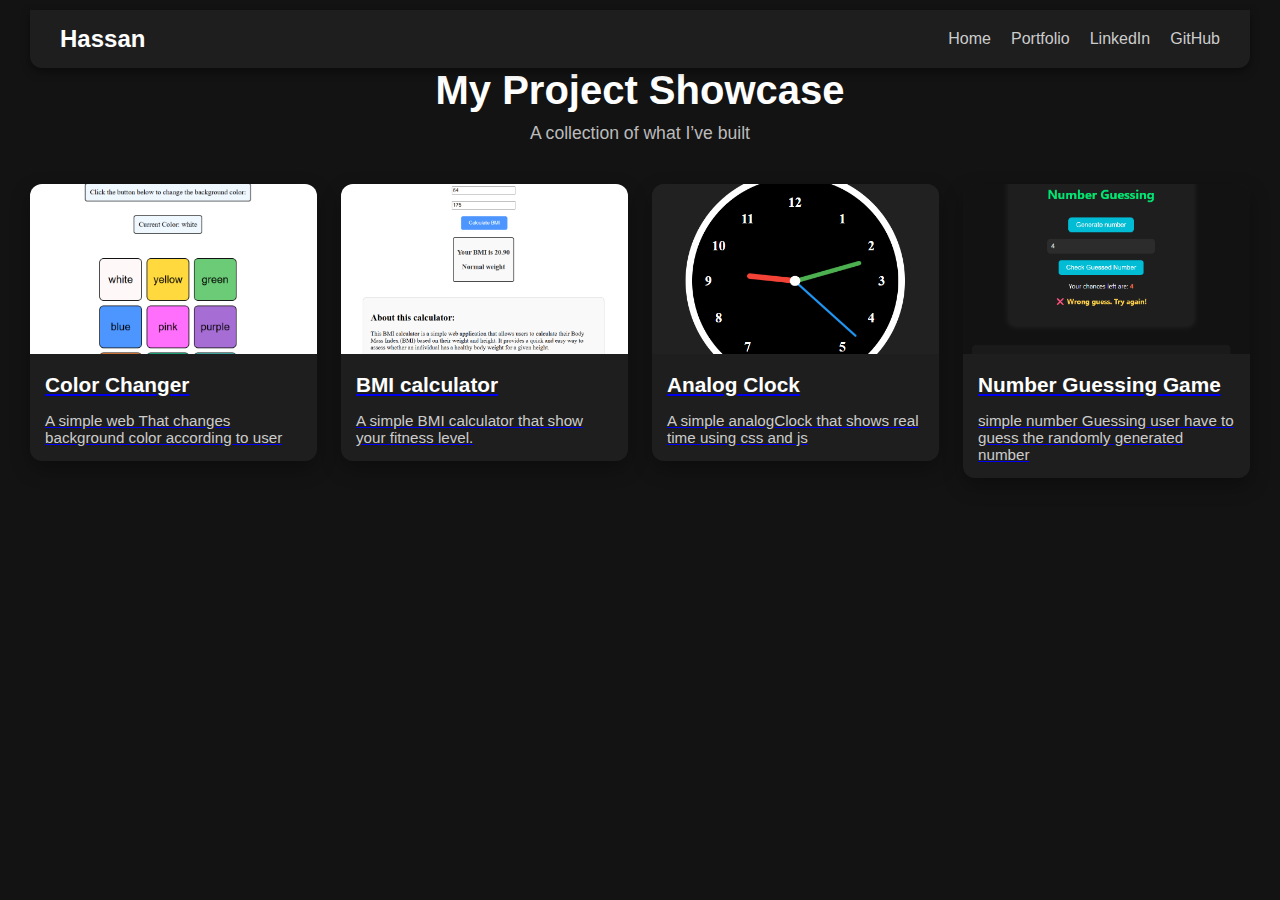
<file: projectPage/main.html>
<!DOCTYPE html>
<html lang="en">
<head>
  <meta charset="UTF-8" />
  <meta name="viewport" content="width=device-width, initial-scale=1.0"/>
  <title>My Projects</title>
  <link rel="stylesheet" href="main.css"/>
</head>
<body class="dark-mode">
   <nav class="navbar">
     <div class="nav-brand">Hassan</div>
     <ul class="nav-links">
       <li><a href="main.html">Home</a></li>
       <li><a href="https://portfolio-beige-beta-99.vercel.app/" target="_blank" rel="noopener">Portfolio</a></li>
       <li><a href="https://www.linkedin.com/in/hassan-khan-848131260" target="_blank" rel="noopener">LinkedIn</a></li>
       <li><a href="https://github.com/Hassan-code1" target="_blank" rel="noopener">GitHub</a></li>
     </ul>
   </nav>

  <header>
    <h1>My Project Showcase</h1>
    <p class="tagline">A collection of what I’ve built</p>
  </header>

  <main class="project-grid">
    <a href="projects/pro1/pro1.html">
    <div class="project-card">
      <img src="images/colorChanger.png" alt="Project 1">
      <h2>Color Changer</h2>
      <p>A simple web That changes background color according to user</p>
    </div>
    </a>
    <a href="projects/pro2/pro2.html">
    <div class="project-card">
      <img src="images/bmiCalc.png" alt="Project 2">
      <h2>BMI calculator</h2>
      <p>A simple BMI calculator that show your fitness level.</p>
    </div>
    </a>
    <a href="projects/pro3/pro3.html">
    <div class="project-card">
      <img src="images/analogClock.png" alt="Project 3">
      <h2>Analog Clock</h2>
      <p>A simple analogClock that shows real time using css and js</p>
    </div>
    </a>
    <a href="projects/pro4/pro4.html">
    <div class="project-card">
      <img src="images/numberGuessing.png" alt="Project 4">
      <h2>Number Guessing Game</h2>
      <p>simple number Guessing user have to guess the randomly generated number</p>
    </div>
    </a>
    
    <!-- More project cards here -->
  </main>
</body>
</html>
</file>
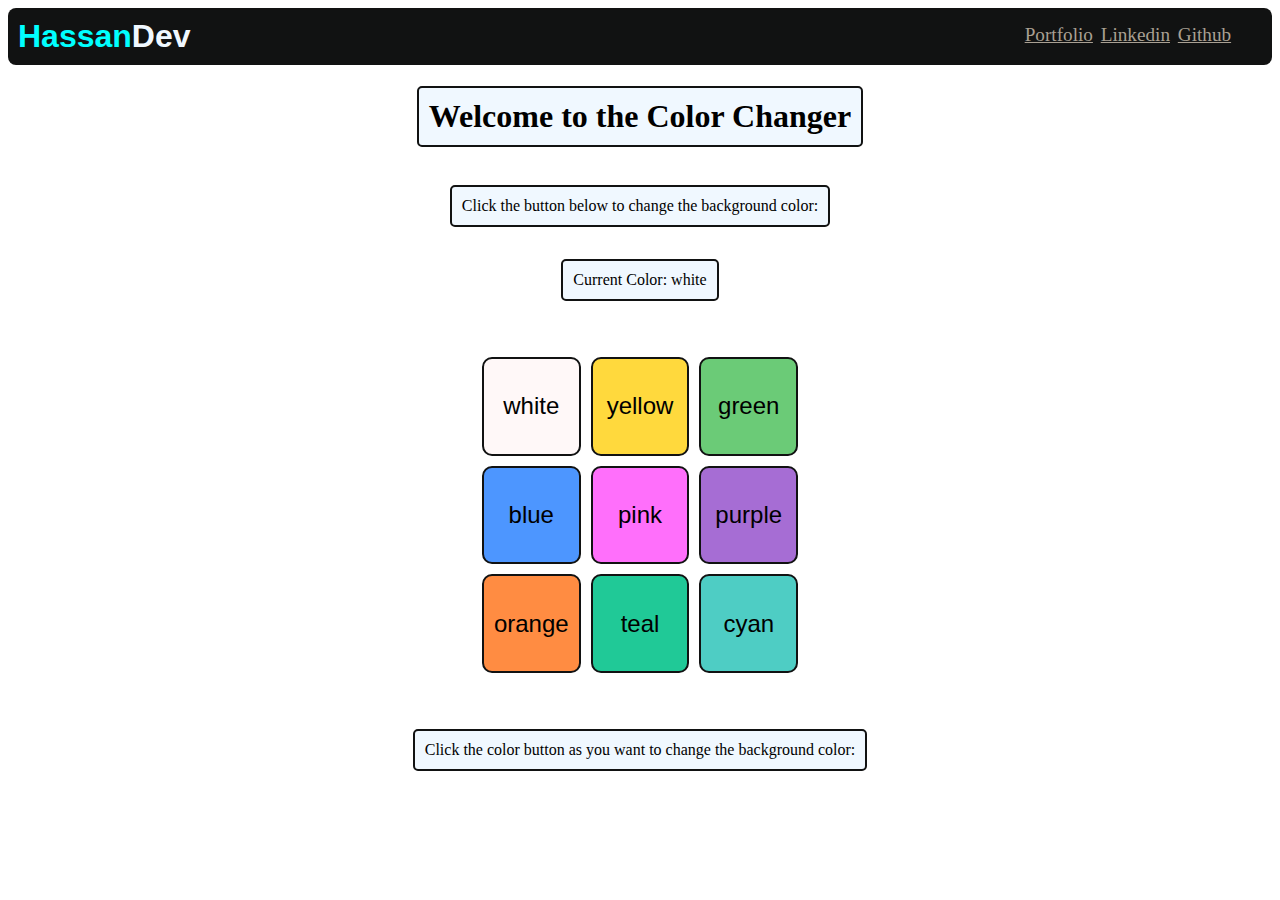
<file: projectPage/projects/pro1/pro1.html>
<!DOCTYPE html>
<html lang="en">
<head>
    <meta charset="UTF-8">
    <meta name="viewport" content="width=device-width, initial-scale=1.0">
    <title>Color Changer</title>
    <link rel="stylesheet" href="pro1.css">
</head>
<body class="body">
    <header>
        <div class="logo">Hassan<span class="Dev">Dev</span></div>
        <div class="links">
            <!-- <a class="indLinks" href="main.html">Home</a> -->
            <a class="indLinks" href="https://portfolio-beige-beta-99.vercel.app/" target="_blank" rel="noopener"">Portfolio</a>
            <a class="indLinks" href="https://www.linkedin.com/in/hassan-khan-848131260" target="_blank" rel="noopener">Linkedin</a>
            <a class="indLinks" href="https://github.com/Hassan-code1" target="_blank" rel="noopener">Github</a>
        </div>
    </header>
    <h1 class="text">Welcome to the Color Changer</h1>
    <p class="text">Click the button below to change the background color:</p>
    <p class="text" id="colorDisplay">Current Color: <span id="currentColor">white</span></p>
    <div class="container">
       <button class="block" onclick="changeColor('white')">white</button>
       <button class="block" onclick="changeColor('yellow')">yellow</button>
       <button class="block" onclick="changeColor('green')">green</button>
       <button class="block" onclick="changeColor('blue')">blue</button>
       <button class="block" onclick="changeColor('pink')">pink</button>
       <button class="block" onclick="changeColor('purple')">purple</button>
       <button class="block" onclick="changeColor('orange')">orange</button>
       <button class="block" onclick="changeColor('teal')">teal</button>
       <button class="block" onclick="changeColor('cyan')">cyan</button>
    </div>
    <p class="text">Click the color button as you want to change the background color:</p>
    <script src="pro1.js"></script>
</body>
</html>
</file>
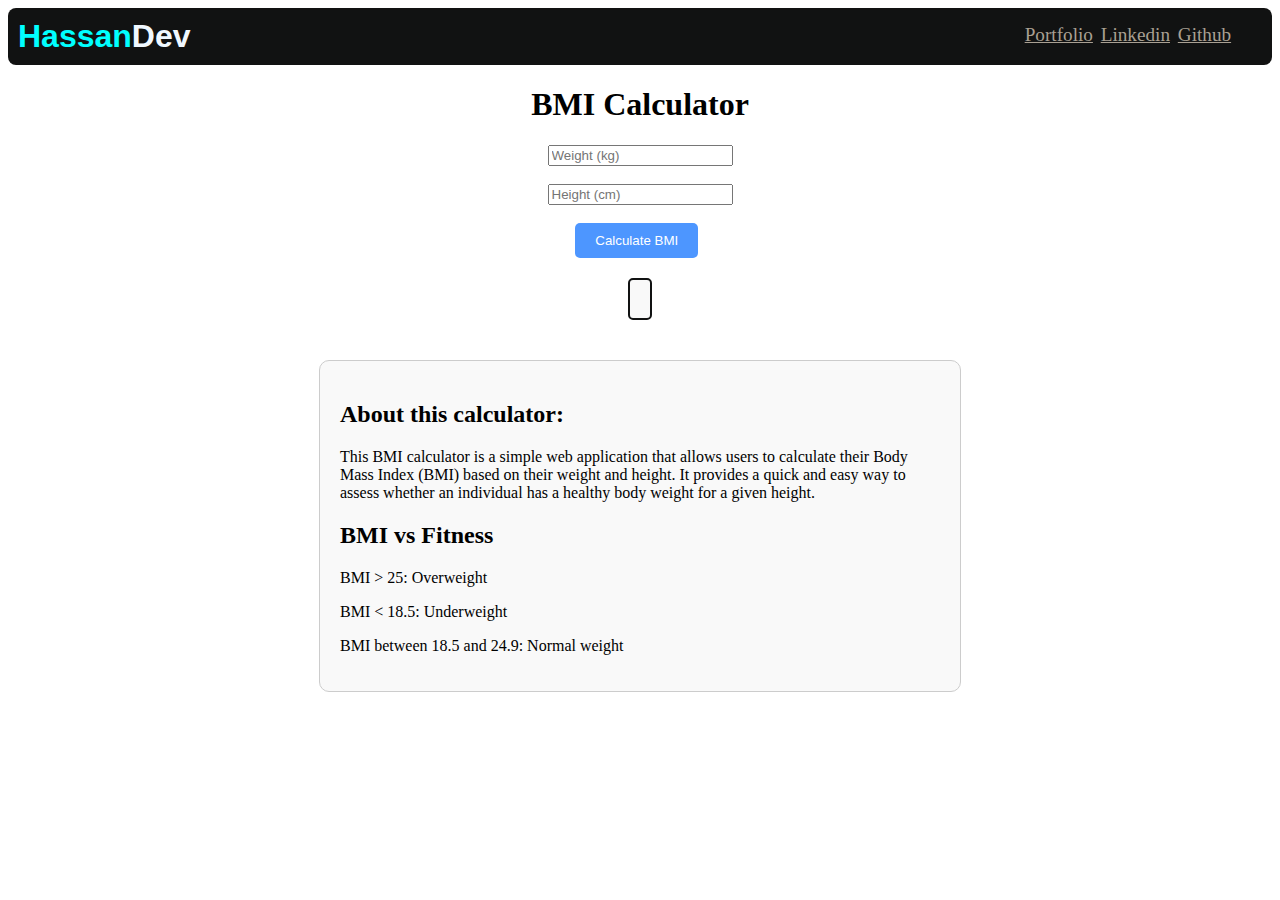
<file: projectPage/projects/pro2/pro2.html>
<!DOCTYPE html>
<html lang="en">
<head>
    <meta charset="UTF-8">
    <meta name="viewport" content="width=device-width, initial-scale=1.0">
    <title>BMI Calculator</title>
    <link rel="stylesheet" href="pro2.css">
</head>
<body class="body">
    <header>
        <div class="logo">Hassan<span class="Dev">Dev</span></div>
        <div class="links">
            <!-- <a class="indLinks" href="main.html">Home</a> -->
            <a class="indLinks" href="https://portfolio-beige-beta-99.vercel.app/" target="_blank" rel="noopener"">Portfolio</a>
            <a class="indLinks" href="https://www.linkedin.com/in/hassan-khan-848131260" target="_blank" rel="noopener">Linkedin</a>
            <a class="indLinks" href="https://github.com/Hassan-code1" target="_blank" rel="noopener">Github</a>
        </div>
    </header>
    <h1>BMI Calculator</h1>
    <form id="bmiForm">
        <input class="bmiform" type="number" id="weight" placeholder="Weight (kg)" required>
        <br>
        <input class="bmiform" type="number" id="height" placeholder="Height (cm)" step="0.01" required>
        <br>
        <button class="bmiFormButton" type="submit">Calculate BMI</button>
    </form>
    <div class="result">
        <p id="bmiResult"></p>
        <p id="bmiCategory"></p>
    </div>
    <div class="ABOUT">
        <h2>About this calculator:</h2>
        <p>This BMI calculator is a simple web application that allows users to calculate their Body Mass Index (BMI) based on their weight and height. It provides a quick and easy way to assess whether an individual has a healthy body weight for a given height.</p>
        <h2>BMI vs Fitness</h2>
        <p> BMI > 25: Overweight</p>
        <p> BMI < 18.5: Underweight</p>
        <p> BMI between 18.5 and 24.9: Normal weight</p>
    </div>
    <script src="pro2.js"></script>
</body>
</html>
</file>
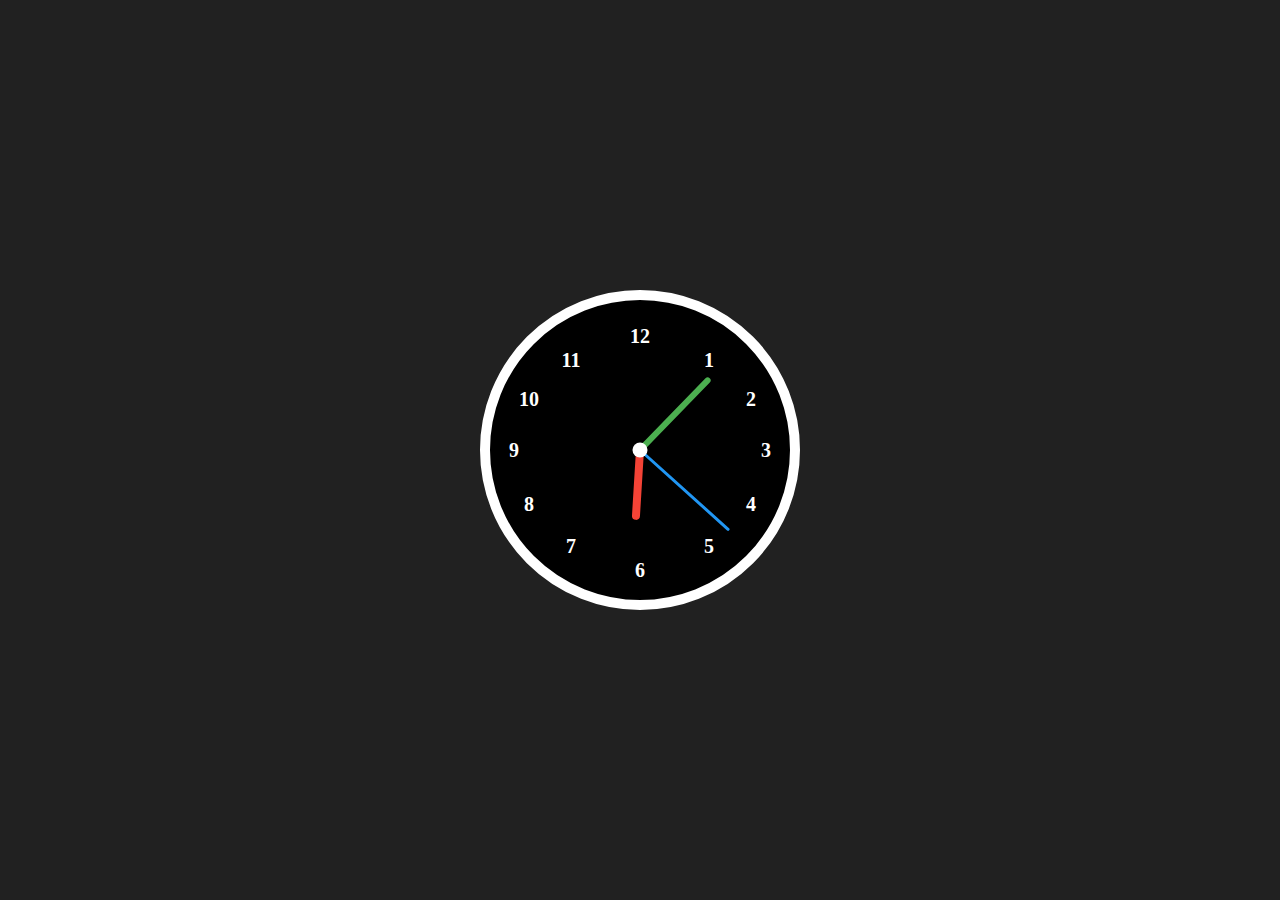
<file: projectPage/projects/pro3/pro3.html>
<!DOCTYPE html>
<html lang="en">
<head>
    <meta charset="UTF-8">
    <meta name="viewport" content="width=device-width, initial-scale=1.0">
    <title>Analog Clock</title>
    <link rel="stylesheet" href="pro3.css">
</head>
<body>
   <div class="clock">
     <div class="number number1">1</div>
     <div class="number number2">2</div>
     <div class="number number3">3</div>
     <div class="number number4">4</div>
     <div class="number number5">5</div>
     <div class="number number6">6</div>
     <div class="number number7">7</div>
     <div class="number number8">8</div>
     <div class="number number9">9</div>
     <div class="number number10">10</div>
     <div class="number number11">11</div>
     <div class="number number12">12</div>
     <div class="hand_hour" id="hour"></div>
     <div class="hand_minute" id="minute"></div>
     <div class="hand_second" id="second"></div>
     <div class="center-point"></div>
   </div>
  <script src="pro3.js"></script>   
</body>
</html>
</file>
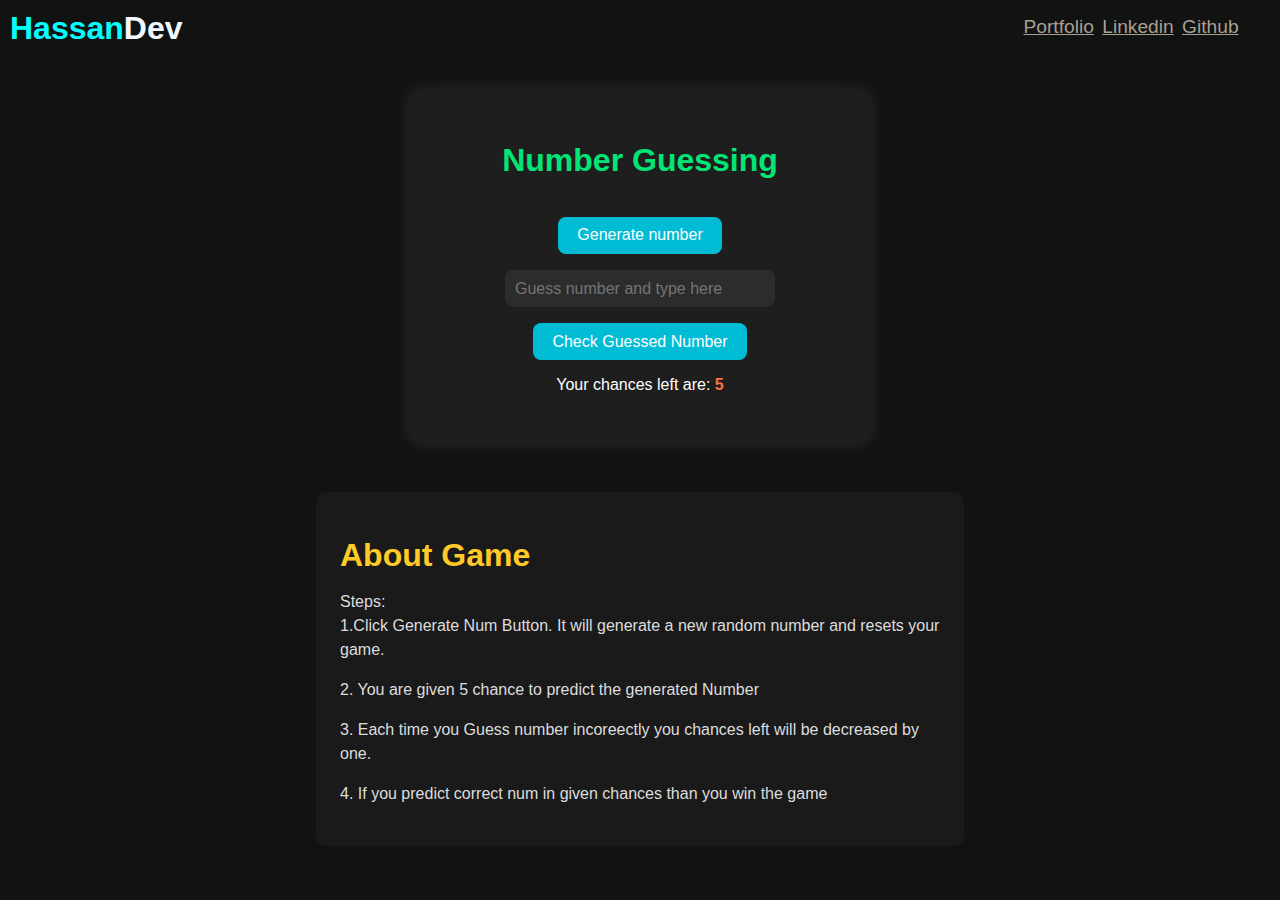
<file: projectPage/projects/pro4/pro4.html>
<!DOCTYPE html>
<html lang="en">
<head>
    <meta charset="UTF-8">
    <meta name="viewport" content="width=device-width, initial-scale=1.0">
    <title>Number Guessing</title>
    <link rel="stylesheet" href="pro4.css">
</head>
<body>
    <header>
        <div class="logo">Hassan<span class="Dev">Dev</span></div>
        <div class="links">
            <!-- <a class="indLinks" href="main.html">Home</a> -->
            <a class="indLinks" href="https://portfolio-beige-beta-99.vercel.app/" target="_blank" rel="noopener"">Portfolio</a>
            <a class="indLinks" href="https://www.linkedin.com/in/hassan-khan-848131260" target="_blank" rel="noopener">Linkedin</a>
            <a class="indLinks" href="https://github.com/Hassan-code1" target="_blank" rel="noopener">Github</a>
        </div>
    </header>
    <div class="game">
        <h1 class="firstHeading">Number Guessing</h1>
        <button type="button" onclick="generateNumber()">Generate number</button>
        <input type="number" id="guessedNumber" placeholder="Guess number and type here">
        <button onclick="checkGuessedNum()"> Check Guessed Number</button>
        <p>Your chances left are:  <span id="numChancesLeft">5</span></p>
        <p id="result"></p>
    </div>
    <div class="about">
        <h1>About Game</h1>
        <p>Steps:<br>1.Click Generate Num Button. It will generate a new random number and resets your game.</p>
        <p>2. You are given 5 chance to predict the generated Number</p>
        <p>3. Each time you Guess number incoreectly you chances left will be decreased by one.</p>
        <p>4. If you predict correct num in given chances than you win the game</p>
    </div>
    <script src="pro4.js"></script>
</body>
</html>
</file>
<file: projectPage/projects/pro1/pro1.css>
.body {
    display: flex;
    flex-direction: column;
    align-items: center;
}
.container {
    display: grid;
    grid-template-columns: repeat(3, 1fr); /* 3 blocks per row */
    gap: 10px;
    max-width: 600px;
    margin: 40px auto;
}

.block {
    aspect-ratio: 1 / 1; /* makes square shape */
    border: 2px solid #111212;
    border-radius: 10px;
    display: flex;
    justify-content: center;
    align-items: center;
    font-size: 24px;
    padding: 10px;
}
.block:nth-child(1) { background-color: #fff8f8; }
.block:nth-child(2) { background-color: #FFD93D; }
.block:nth-child(3) { background-color: #6BCB77; }
.block:nth-child(4) { background-color: #4D96FF; }
.block:nth-child(5) { background-color: #FF6FFB; }
.block:nth-child(6) { background-color: #A66DD4; }
.block:nth-child(7) { background-color: #FF8C42; }
.block:nth-child(8) { background-color: #20C997; }
.block:nth-child(9) { background-color: #4ECDC4; }

.block:hover {
    transform: scale(1.05);
    transition: transform 0.3s ease;
}
.block:active {
    transform: scale(0.95);
    transition: transform 0.1s ease;
}
.text {
    background-color: aliceblue;
    padding: 10px;
    border-radius: 5px;
    border: 2px solid #111212;
    /* backface-visibility: hidden; */
}
header {
    display: flex;
    justify-content: space-between;
    background-color: #111212;
    color: aliceblue;
    /* gap: 15px; */
    margin-left: 0%;
    width: 100%;
    border-radius: 8px;
}
.logo {
    font-family: Arial, Helvetica, sans-serif;
    font-size:xx-large;
    padding: 10px;
    font-weight: 700;
    color: cyan;
}
.Dev{
    color: aliceblue;
}
.links {
    margin-right: 3%;
    color: antiquewhite;
    font-size: larger;
    padding-top: 16px;
    /* gap: 15px; */
}
.indLinks {
    margin-right: 3px;
    color: rgb(169, 160, 147);
}
.indLinks:hover{
    color: rgb(229, 214, 194);
}
.indLinks:active{
    color: rgb(92, 86, 78);
}
</file>
<file: projectPage/projects/pro2/pro2.css>
.body {
    display: flex;
    flex-direction: column;
    align-items: center;
}
.ABOUT {
    max-width: 600px;
    margin: 40px auto;
    padding: 20px;
    border: 1px solid #ccc;
    border-radius: 10px;
    background-color: #f9f9f9;
}
.bmiform {
    display: flex;
    flex-direction: column;
    align-items: center;
}
.bmiform input {
    margin: 10px 0;
}
.bmiFormButton {
    margin-left: 15%;
    display: flex;
    justify-content: center;
    padding: 10px 20px;
    background-color: #4D96FF;
    color: white;
    border: none;
    border-radius: 5px;
    cursor: pointer;
}
.bmiFormButton:hover {
    background-color: #3b7acc;
    transform: scale(1.05);
}
.bmiFormButton:active {
    transform: scale(0.95);
}
.result {
    margin-top: 20px;
    text-align: center;
    font-size: 18px;
    font-weight: bold;
    color: #333;
    background-color: #f9f9f9;
    padding: 10px;
    border-radius: 5px;
    border: 2px solid #111212;
    transition: ease-in 0.2s;
}
header {
    display: flex;
    justify-content: space-between;
    background-color: #111212;
    color: aliceblue;
    /* gap: 15px; */
    margin-left: 0%;
    width: 100%;
    border-radius: 8px;
}
.logo {
    font-family: Arial, Helvetica, sans-serif;
    font-size:xx-large;
    padding: 10px;
    font-weight: 700;
    color: cyan;
}
.Dev{
    color: aliceblue;
}
.links {
    margin-right: 3%;
    color: antiquewhite;
    font-size: larger;
    padding-top: 16px;
    /* gap: 15px; */
}
.indLinks {
    margin-right: 3px;
    color: rgb(169, 160, 147);
}
.indLinks:hover{
    color: rgb(229, 214, 194);
}
.indLinks:active{
    color: rgb(92, 86, 78);
}
</file>
<file: projectPage/projects/pro3/pro3.css>
body {
  display: flex;
  justify-content: center;
  align-items: center;
  height: 100vh;
  background: #212121;
  margin: 0;
}

.clock {
  width: 300px;
  height: 300px;
  border: 10px solid #fff;
  border-radius: 50%;
  position: relative;
  background: #000;
}

.hand_hour {
  position: absolute;
  bottom: 50%;
  left: 50%;
  transform-origin: bottom;
  transform: translateX(-50%) rotate(0deg);
  /* background: rgb(255, 255, 255); */
  border-radius: 5px;
  width: 8px;
  height: 70px;
  background: #f44336;
}

.hand_minute {
  position: absolute;
  bottom: 50%;
  left: 50%;
  transform-origin: bottom;
  transform: translateX(-50%) rotate(0deg);
  /* background: rgb(255, 255, 255); */
  border-radius: 5px;
  width: 6px;
  height: 100px;
  background: #4caf50;
}

.hand_second {
  position: absolute;
  bottom: 50%;
  left: 50%;
  transform-origin: bottom;
  transform: translateX(-50%) rotate(0deg);
  /* background: rgb(255, 255, 255); */
  border-radius: 5px;
  width: 3px;
  height: 120px;
  background: #2196f3;
}
.center-point {
  position: absolute;
  width: 15px;
  height: 15px;
  background: white;
  border-radius: 50%;
  top: 50%;
  left: 50%;
  transform: translate(-50%, -50%);
}
.number {
  position: absolute;
  color: white;
  font-size: 20px;
  font-weight: bold;
  transform: translate(-50%, -50%);
}

.number1  { top: 20%; left: 73%; }
.number2  { top: 33%; left: 87%; }
.number3  { top: 50%; left: 92%; }
.number4  { top: 68%; left: 87%; }
.number5  { top: 82%; left: 73%; }
.number6  { top: 90%; left: 50%; }
.number7  { top: 82%; left: 27%; }
.number8  { top: 68%; left: 13%; }
.number9  { top: 50%; left: 8%; }
.number10 { top: 33%; left: 13%; }
.number11 { top: 20%; left: 27%; }
.number12 { top: 12%; left: 50%; }
</file>
<file: projectPage/projects/pro4/pro4.css>
/* General body styling */
body {
    margin: 0;
    padding: 0;
    background: #121212;
    color: #ffffff;
    font-family: 'Segoe UI', Tahoma, Geneva, Verdana, sans-serif;
    display: flex;
    flex-direction: column;
    align-items: center;
    min-height: 100vh;
}

/* Container for the game section */
.game {
    background: #1e1e1e;
    padding: 2rem;
    margin: 2rem 1rem;
    border-radius: 15px;
    box-shadow: 0 0 15px rgba(255, 255, 255, 0.1);
    width: 90%;
    max-width: 400px;
    text-align: center;
}

/* Headings */
h1 {
    font-size: 2rem;
    color: #00e676;
}

/* Input field */
input[type="number"] {
    padding: 0.6rem;
    font-size: 1rem;
    margin-top: 1rem;
    width: 80%;
    max-width: 250px;
    border: none;
    border-radius: 8px;
    outline: none;
    background: #2c2c2c;
    color: white;
}

/* Buttons */
button {
    margin-top: 1rem;
    padding: 0.6rem 1.2rem;
    background-color: #00bcd4;
    color: white;
    font-size: 1rem;
    border: none;
    border-radius: 8px;
    cursor: pointer;
    transition: background 0.3s ease;
}

button:hover {
    background-color: #0097a7;
}

/* Result and chances text */
#result {
    margin-top: 1rem;
    font-size: 1.1rem;
    font-weight: bold;
    color: #ffd54f;
}

#numChancesLeft {
    font-weight: bold;
    color: #ff7043;
}

/* About section */
.about {
    background: #1a1a1a;
    padding: 1.5rem;
    margin: 1rem;
    border-radius: 10px;
    width: 90%;
    max-width: 600px;
}

.about h1 {
    color: #ffca28;
    margin-bottom: 1rem;
}

.about p {
    line-height: 1.5;
    font-size: 1rem;
    color: #dddddd;
}
header {
    display: flex;
    justify-content: space-between;
    background-color: #111212;
    color: aliceblue;
    /* gap: 15px; */
    margin-left: 0%;
    width: 100%;
    border-radius: 8px;
}
.logo {
    font-family: Arial, Helvetica, sans-serif;
    font-size:xx-large;
    padding: 10px;
    font-weight: 700;
    color: cyan;
}
.Dev{
    color: aliceblue;
}
.links {
    margin-right: 3%;
    color: antiquewhite;
    font-size: larger;
    padding-top: 16px;
    /* gap: 15px; */
}
.indLinks {
    margin-right: 3px;
    color: rgb(169, 160, 147);
}
.indLinks:hover{
    color: rgb(229, 214, 194);
}
.indLinks:active{
    color: rgb(92, 86, 78);
}
</file>
<file: projectPage/main.css>
/* Reset and basic styles */
* {
  box-sizing: border-box;
  margin: 0;
  padding: 0;
}

body {
  font-family: 'Segoe UI', sans-serif;
  background: #131313;
  color: #f0f0f0;
  /* position: relative; */
  padding: 30px;
  padding-top: 10px;
  min-height: 100vh;
  margin-bottom: 100px;
}

header {
  text-align: center;
  margin-bottom: 40px;
  /* margin-top: 20px; */
}

h1 {
  font-size: 2.5rem;
  color: #ffffff;
}

.tagline {
  color: #bbbbbb;
  font-size: 1.1rem;
  margin-top: 10px;
}

/* Project Grid Layout */
.project-grid {
  display: grid;
  grid-template-columns: repeat(auto-fill, minmax(280px, 1fr));
  gap: 24px;
}

/* Project Card Styling */
.project-card {
  background-color: #1e1e1e;
  border-radius: 12px;
  overflow: hidden;
  box-shadow: 0 8px 20px rgba(0,0,0,0.3);
  transition: transform 0.2s ease, box-shadow 0.2s ease;
}

.project-card:hover {
  transform: translateY(-6px);
  box-shadow: 0 12px 30px rgba(0,0,0,0.4);
}

.project-card img {
  width: 100%;
  height: 170px;
  object-fit: cover;
}

.project-card h2 {
  font-size: 1.3rem;
  margin: 15px;
  color: #ffffff;
}

.project-card p {
  font-size: 0.95rem;
  margin: 0 15px 15px;
  color: #cccccc;
}
.project-link {
  text-decoration: none;
  color: inherit;
  display: block;
}
/* Navbar Styling */
.navbar {
  position: sticky;
  top: 0;
  z-index: 1000;
  display: flex;
  justify-content: space-between;
  align-items: center;
  background-color: #1e1e1e;
  padding: 15px 30px;
  border-radius: 0 0 12px 12px;
  box-shadow: 0 4px 10px rgba(0, 0, 0, 0.4);
}


.nav-brand {
  font-size: 1.5rem;
  font-weight: bold;
  color: #ffffff;
}

.nav-links {
  list-style: none;
  display: flex;
  gap: 20px;
}

.nav-links li a {
  color: #cccccc;
  text-decoration: none;
  font-size: 1rem;
  transition: color 0.3s;
}

.nav-links li a:hover {
  color: #ffffff;
}
html, body {
  height: 100%;
  scroll-behavior: smooth;
}
</file>
